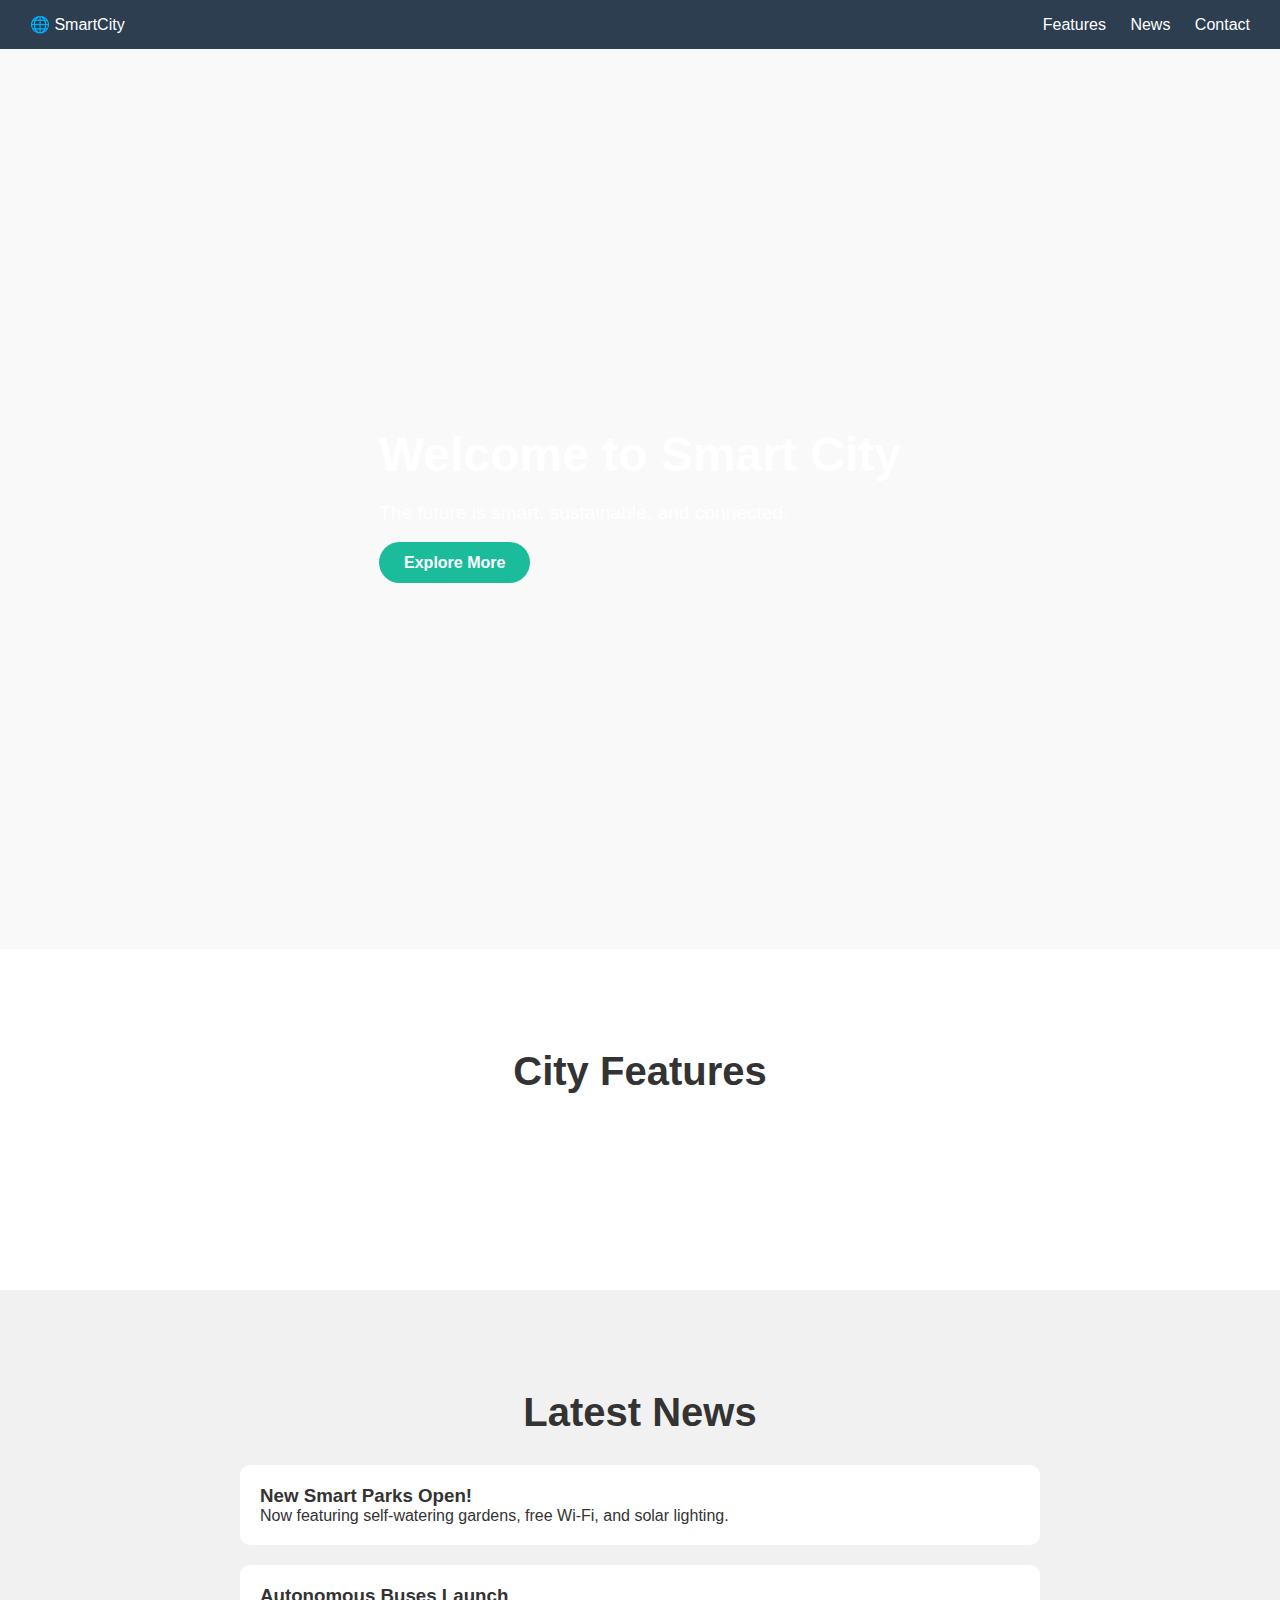
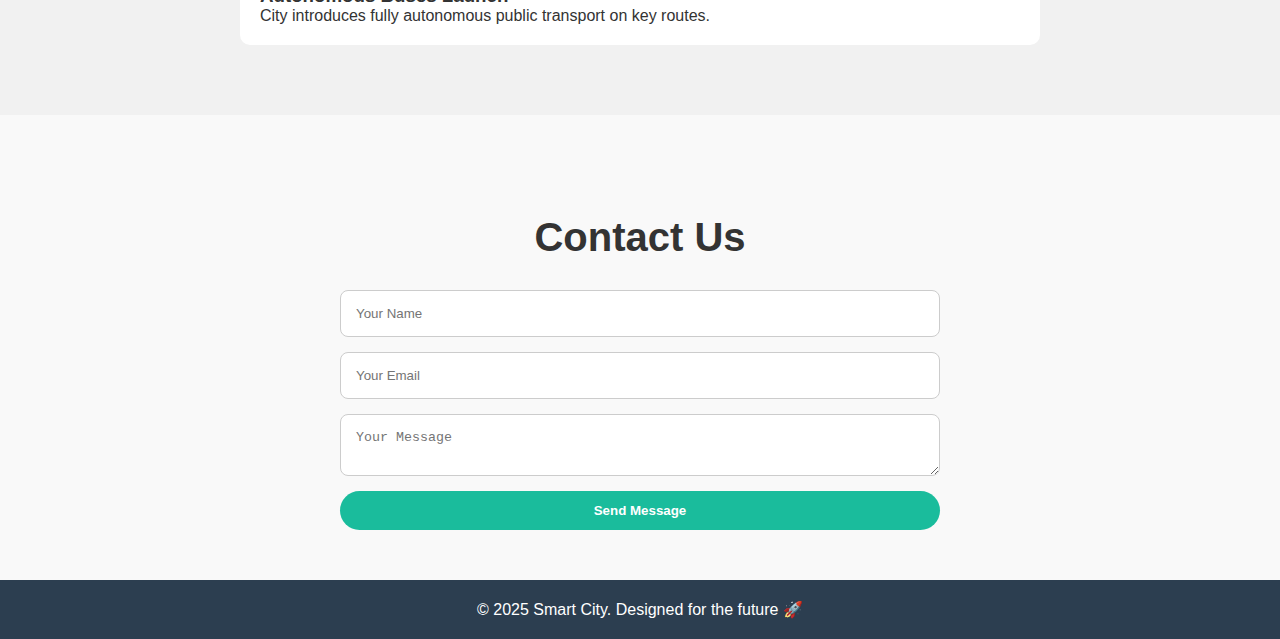
<file: index.html>
<!DOCTYPE html>
<html lang="en">
<head>
  <meta charset="UTF-8">
  <meta name="viewport" content="width=device-width, initial-scale=1">
  <title>Smart City 2050</title>
  <link rel="stylesheet" href="styles.css">
  <script defer src="script.js"></script>
</head>
<body>

  <header class="header">
    <div class="logo">🌐 SmartCity</div>
    <nav class="nav">
      <a href="#features">Features</a>
      <a href="#news">News</a>
      <a href="#contact">Contact</a>
    </nav>
  </header>

  <section class="hero">
    <video autoplay muted loop class="background-video">
      <source src="city-video.mp4" type="video/mp4">
      Your browser does not support HTML5 video.
    </video>
    <div class="hero-content">
      <h1>Welcome to Smart City</h1>
      <p>The future is smart, sustainable, and connected.</p>
      <a href="#features" class="btn">Explore More</a>
    </div>
  </section>

  <section id="features" class="features">
    <h2 class="section-title">City Features</h2>
    <div class="feature-grid">
      <div class="feature-card">
        <h3>AI Traffic Systems</h3>
        <p>Optimize traffic flow and reduce congestion with real-time AI management.</p>
      </div>
      <div class="feature-card">
        <h3>Renewable Energy</h3>
        <p>Solar, wind, and hydro power the entire city sustainably.</p>
      </div>
      <div class="feature-card">
        <h3>IoT Smart Homes</h3>
        <p>Homes equipped with intelligent automation for efficiency and comfort.</p>
      </div>
      <div class="feature-card">
        <h3>Green Mobility</h3>
        <p>Electric buses, smart bikes, and EV-charging stations everywhere.</p>
      </div>
    </div>
  </section>

  <section id="news" class="news">
    <h2 class="section-title">Latest News</h2>
    <div class="news-container">
      <article class="news-item">
        <h3>New Smart Parks Open!</h3>
        <p>Now featuring self-watering gardens, free Wi-Fi, and solar lighting.</p>
      </article>
      <article class="news-item">
        <h3>Autonomous Buses Launch</h3>
        <p>City introduces fully autonomous public transport on key routes.</p>
      </article>
    </div>
  </section>

  <section id="contact" class="contact">
    <h2 class="section-title">Contact Us</h2>
    <form>
      <input type="text" placeholder="Your Name" required>
      <input type="email" placeholder="Your Email" required>
      <textarea placeholder="Your Message" required></textarea>
      <button type="submit" class="btn">Send Message</button>
    </form>
  </section>

  <footer>
    <p>&copy; 2025 Smart City. Designed for the future 🚀</p>
  </footer>

</body>
</html>
</file>
<file: styles.css>
/* Reset some basics */
* {
  margin: 0;
  padding: 0;
  box-sizing: border-box;
}

body {
  font-family: 'Poppins', sans-serif;
  color: #333;
  background: #f9f9f9;
  scroll-behavior: smooth;
}

/* Header */
.header {
  background: #2c3e50;
  color: white;
  padding: 15px 30px;
  display: flex;
  justify-content: space-between;
  align-items: center;
  position: sticky;
  top: 0;
  z-index: 1000;
}

.nav a {
  margin-left: 20px;
  color: white;
  text-decoration: none;
  font-weight: 500;
  transition: color 0.3s;
}

.nav a:hover {
  color: #1abc9c;
}

/* Hero Section */
.hero {
  position: relative;
  height: 100vh;
  display: flex;
  align-items: center;
  justify-content: center;
  overflow: hidden;
  color: white;
}

.background-video {
  position: absolute;
  top: 0;
  left: 0;
  width: 100%;
  height: 120%;
  object-fit: cover;
  transform: translateY(-10%);
  z-index: -1;
  filter: brightness(0.6);
  transition: transform 0.3s ease-out;
}

.parallax-scroll {
  transform: translateY(calc(-10% + var(--scroll) * 10%));
}

.hero-content h1 {
  font-size: 3rem;
  margin-bottom: 20px;
  animation: fadeInDown 1s ease-in-out;
}

.hero-content p {
  font-size: 1.2rem;
  margin-bottom: 30px;
  animation: fadeInUp 1s ease-in-out;
}

.btn {
  background: #1abc9c;
  padding: 12px 25px;
  border: none;
  color: white;
  text-decoration: none;
  border-radius: 30px;
  font-weight: bold;
  transition: background 0.3s;
}

.btn:hover {
  background: #16a085;
}

/* Sections */
.section-title {
  text-align: center;
  font-size: 2.5rem;
  margin: 50px 0 30px;
}

/* Features */
.features {
  background: #fff;
  padding: 50px 20px;
}

.feature-grid {
  display: grid;
  grid-template-columns: repeat(auto-fit, minmax(250px, 1fr));
  gap: 30px;
  max-width: 1200px;
  margin: auto;
}

.feature-card {
  background: #ecf0f1;
  padding: 20px;
  border-radius: 10px;
  text-align: center;
  opacity: 0;
  transform: translateY(50px);
  transition: all 0.8s ease-out;
}

.feature-card.visible {
  opacity: 1;
  transform: translateY(0);
}

/* News */
.news {
  background: #f1f1f1;
  padding: 50px 20px;
}

.news-container {
  max-width: 800px;
  margin: auto;
}

.news-item {
  background: white;
  margin-bottom: 20px;
  padding: 20px;
  border-radius: 10px;
}

/* Contact */
.contact {
  padding: 50px 20px;
}

form {
  max-width: 600px;
  margin: auto;
  display: flex;
  flex-direction: column;
  gap: 15px;
}

input, textarea {
  padding: 15px;
  border: 1px solid #ccc;
  border-radius: 8px;
}

textarea {
  resize: vertical;
}

/* Footer */
footer {
  background: #2c3e50;
  color: white;
  text-align: center;
  padding: 20px;
}

/* Animations */
@keyframes fadeInDown {
  from {opacity: 0; transform: translateY(-20px);}
  to {opacity: 1; transform: translateY(0);}
}

@keyframes fadeInUp {
  from {opacity: 0; transform: translateY(20px);}
  to {opacity: 1; transform: translateY(0);}
}

/* Responsive */
@media (max-width: 768px) {
  .hero-content h1 {
    font-size: 2rem;
  }
}
</file>
